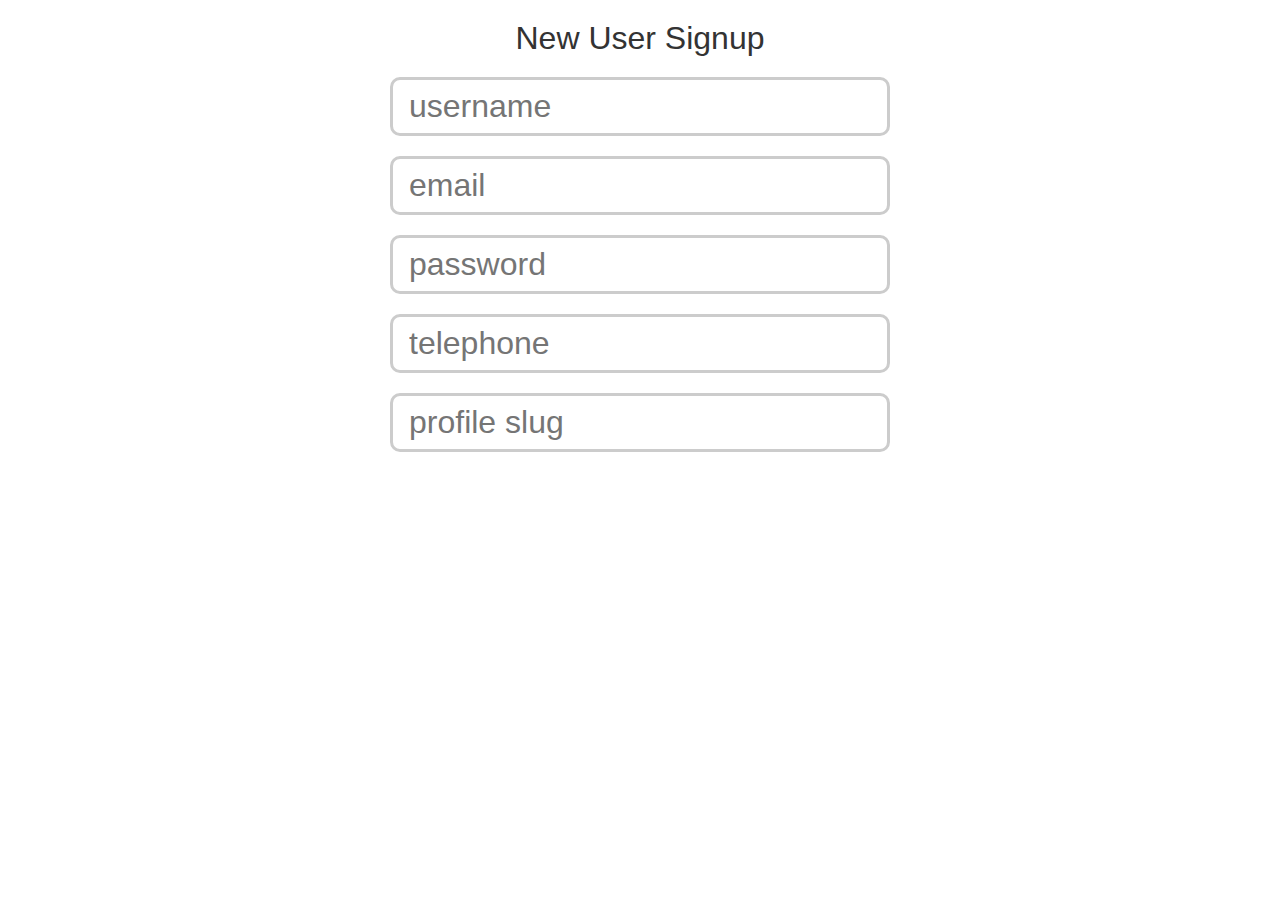
<file: Regular Expressions/index.html>
<!doctype html>
<html lang="en">
<head>
    <meta charset="UTF-8">
    <meta name="viewport"
          content="width=device-width, initial-scale=1.0">
    <meta http-equiv="X-UA-Compatible" content="ie=edge">
    <title>RegEx example</title>
    <link rel="stylesheet" href="./styles.css">
</head>
<body>
<h1>New User Signup</h1>
<form>

  <input type="text" name="username" placeholder="username">
  <p>Username must be  and contain 5 - 12 characters</p>

  <input type="text" name="email" placeholder="email">
  <p>Email must be a valid address, e.g. me@mydomain.com</p>

  <input type="password" name="password" placeholder="password">
  <p>Password must alphanumeric (@, _ and - are also allowed) and be 8 - 20 characters</p>

  <input type="text" name="telephone" placeholder="telephone">
  <p>Telephone must be a valid UK telephone number (11 digits)</p>

  <input type="text" name="slug" placeholder="profile slug">
  <p>Slug must contain only lowercase letters, numbers and hyphens and be 8 - 20 characters</p>

</form>
<script type="text/javascript" src="./validation.js"></script>
</body>
</html>
</file>
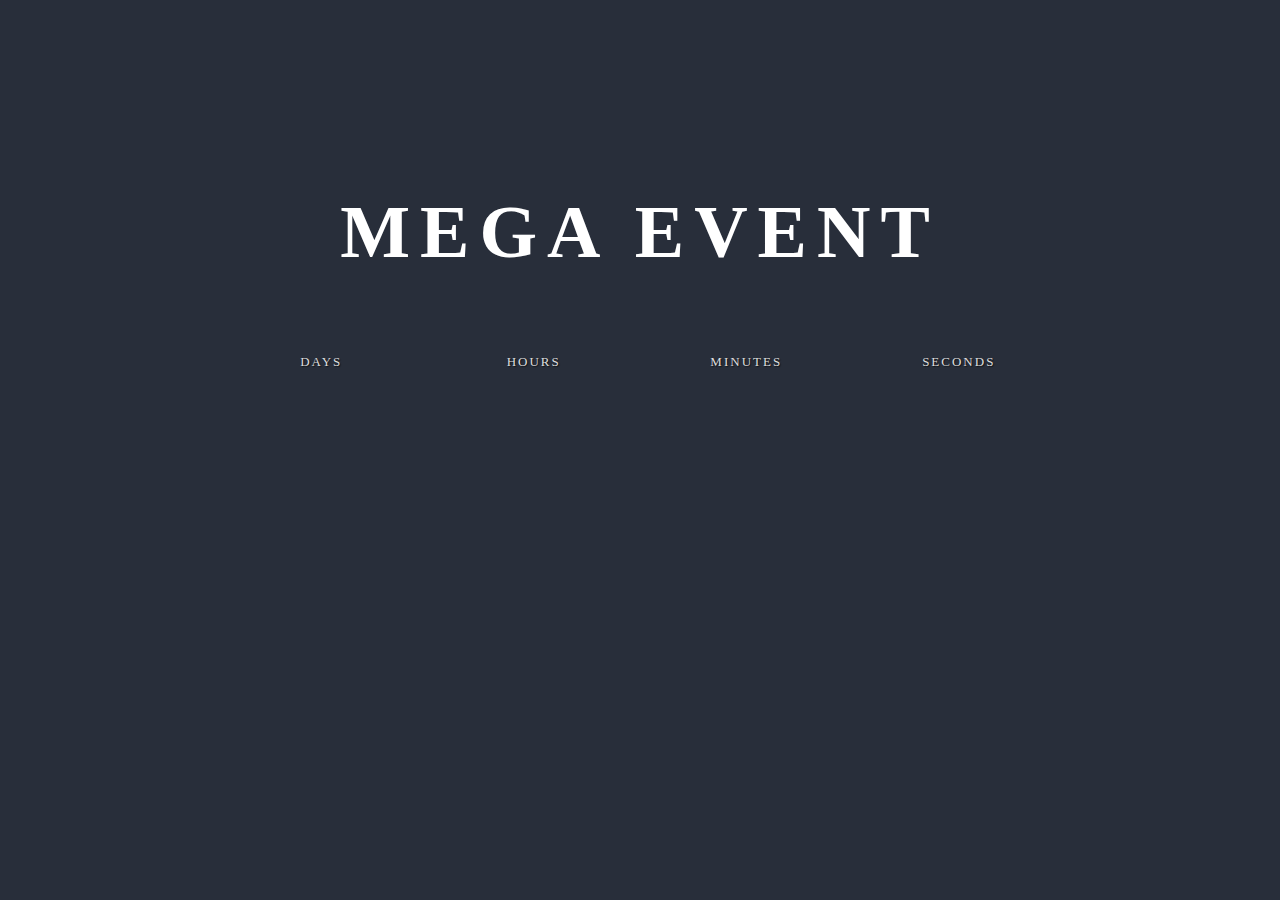
<file: Tricks and tips/Animated Countdown/index.html>
<!doctype html>
<html lang="en">
<head>
    <meta charset="UTF-8">
    <meta name="viewport"
          content="width=device-width, initial-scale=1.0">
    <meta http-equiv="X-UA-Compatible" content="ie=edge">
    <title>Countdown</title>
    <link rel="stylesheet" href="./style.css">
</head>
<body>
    <div id="del-countdown">
        <h1>MEGA EVENT</h1>
        <div id="clock"></div>
        <div id="units">
            <span>Days</span>
            <span>Hours</span>
            <span>Minutes</span>
            <span>Seconds</span>
        </div>
    </div>

    <script src="./countdown.js"></script>
</body>
</html>
</file>
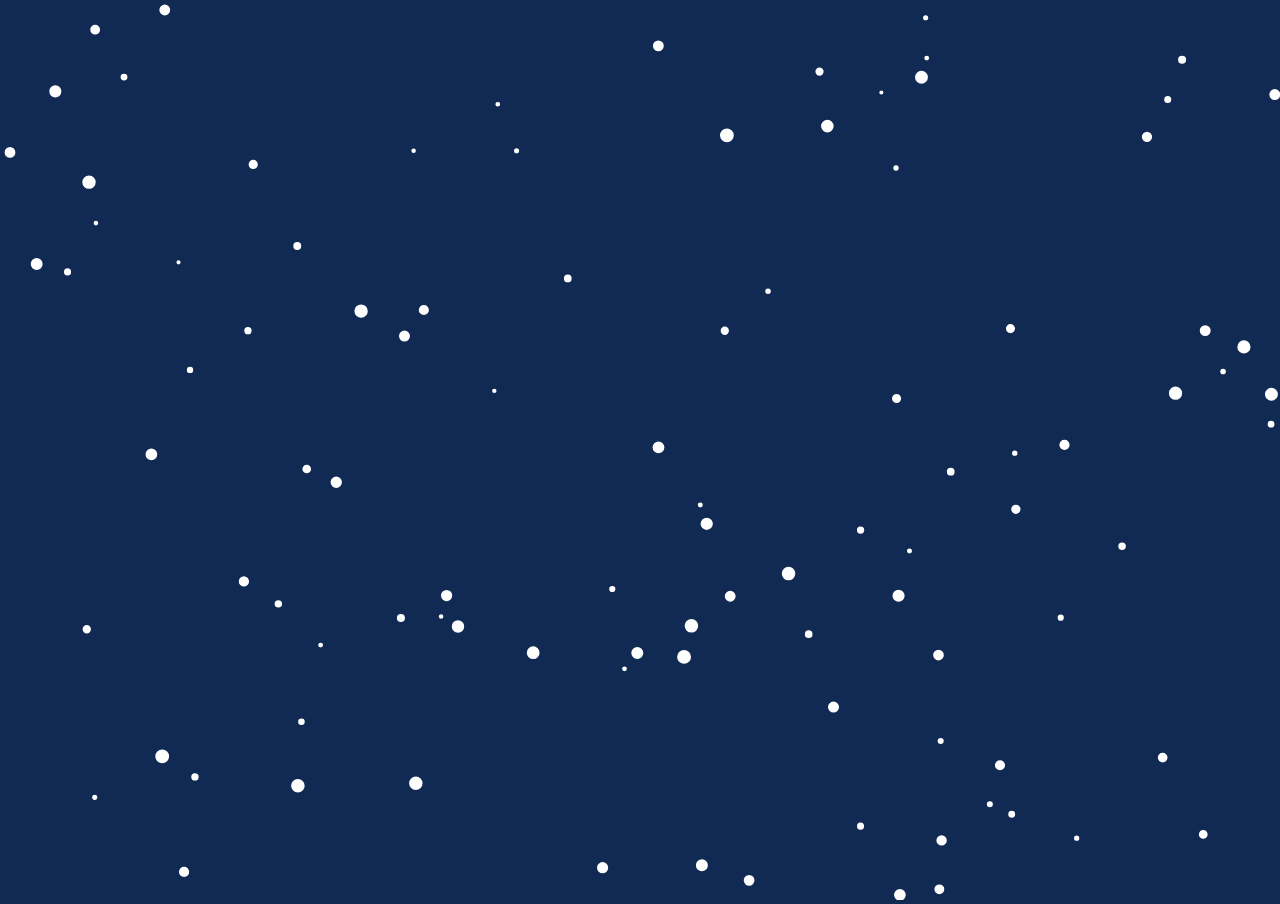
<file: Tricks and tips/Canvas animation/index.html>
<!doctype html>
<html lang="en">
<head>
    <meta charset="UTF-8">
    <meta name="viewport"
          content="width=device-width, initial-scale=1.0">
    <meta http-equiv="X-UA-Compatible" content="ie=edge">
    <title>Snowy background with canvas</title>
    <link rel="stylesheet" href="./styles.css">
</head>
<body>
<canvas id="sky"></canvas>
<script src="./snow.js"></script>
</body>
</html>
</file>
<file: Regular Expressions/styles.css>
body{
    font-family: arial;
    color: #333;
}
h1{
    font-weight: normal;
    margin: 20px auto;
    text-align: center;
}
form{
    width: 500px;
    margin: 20px auto;
}
input{
    display: block;
    padding: 8px 16px;
    font-size: 2em;
    margin: 10px auto;
    width: 100%;
    box-sizing: border-box;
    border-radius: 10px;
    border: 3px solid #ccc;
    outline: none !important;
}

input.valid {
    border-color: #2dcb74;
}

input.invalid {
    border-color: #fa5559;
}

input + p  {
    font-family: arial;
    font-size: 0.9em;
    font-weight: bold;
    text-align: center;
    margin: 0 10px;
    color: #fa5559;
    opacity: 0;
    height: 0;
}

input.invalid + p {
    opacity: 1;
    height: auto;
    margin-bottom: 20px;
}
</file>
<file: Tricks and tips/Animated Countdown/style.css>
body{
    background: #282e3a;
    font-family: tahoma;
}
h1{
    color: #fff;
    text-align: center;
    font-size: 74px;
    letter-spacing: 10px;
}
#del-countdown{
    width: 850px;
    margin: 15% auto;
}
#clock span{
    float: left;
    text-align: center;
    font-size: 84px;
    margin: 0 2.5%;
    color: #fff;
    padding: 20px;
    width: 20%;
    border-radius: 20px;
    box-sizing: border-box;
}
#clock span:nth-child(1){
    background: #fa5559;
}
#clock span:nth-child(2){
    background: #26c2b9;
}
#clock span:nth-child(3){
    background: #f6bc58;
}
#clock span:nth-child(4){
    background: #2dcb74;
}
#clock:after{
    content: "";
    display: block;
    clear: both;
}
#units span{
    float: left;
    width: 25%;
    text-align: center;
    margin-top: 30px;
    color: #ddd;
    text-transform: uppercase;
    font-size: 13px;
    letter-spacing: 2px;
    text-shadow: 1px 1px 1px rgba(10,10,10, 0.7);
}

span.turn{
    animation: turn 0.7s ease forwards;
}

@keyframes turn{
    0%{transform: rotateX(0deg)}
    100%{transform: rotateX(360deg)}
}
</file>
<file: Tricks and tips/Canvas animation/styles.css>
body {
    margin: 0;
    background-color: #102a54;
}
</file>
